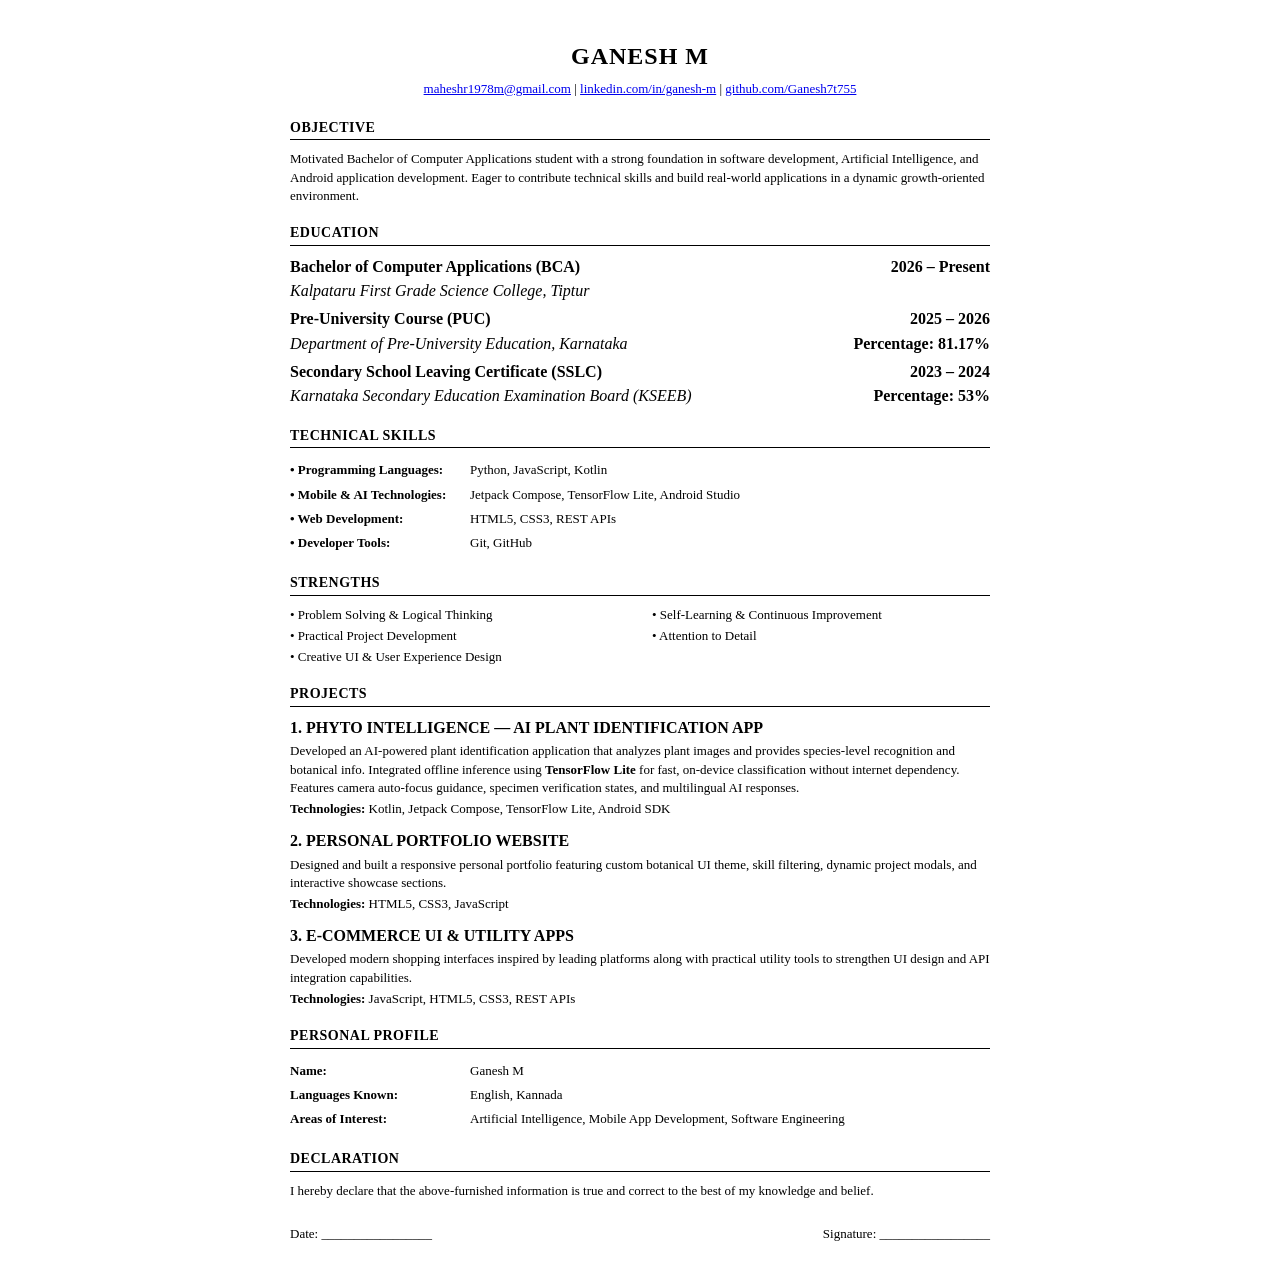
<file: resume.html>
<!DOCTYPE html>
<html lang="en">
<head>
    <meta charset="UTF-8">
    <meta name="viewport" content="width=device-width, initial-scale=1.0">
    <title>Ganesh M - Resume</title>
    <style>
        * {
            margin: 0;
            padding: 0;
            box-sizing: border-box;
            font-family: 'Times New Roman', Times, serif;
        }

        body {
            background-color: #ffffff;
            color: #000000;
            padding: 40px 50px;
            max-width: 800px;
            margin: 0 auto;
            line-height: 1.4;
        }

        /* Header */
        .header {
            text-align: center;
            margin-bottom: 20px;
        }

        .header h1 {
            font-size: 24px;
            font-weight: bold;
            letter-spacing: 1px;
            margin-bottom: 6px;
        }

        .contact-info {
            font-size: 13px;
        }

        .contact-info a {
            color: #0000ee;
            text-decoration: underline;
        }

        .strengths-grid {
            display: grid;
            grid-template-columns: 1fr 1fr;
            gap: 3px 24px;
            font-size: 13px;
        }

        /* Section Styling */
        .section-title {
            font-size: 14px;
            font-weight: bold;
            text-transform: uppercase;
            border-bottom: 1px solid #000000;
            padding-bottom: 2px;
            margin-top: 18px;
            margin-bottom: 10px;
            letter-spacing: 0.5px;
        }

        p, li {
            font-size: 13px;
        }

        ul {
            padding-left: 20px;
        }

        li {
            margin-bottom: 3px;
        }

        /* Flex Layouts for Dates & Titles */
        .flex-row {
            display: flex;
            justify-content: space-between;
            align-items: baseline;
            margin-bottom: 2px;
        }

        .bold {
            font-weight: bold;
        }

        .italic {
            font-style: italic;
        }

        .edu-item {
            margin-bottom: 6px;
        }

        .project-item {
            margin-bottom: 12px;
        }

        .project-title {
            font-weight: bold;
            margin-bottom: 3px;
        }

        .project-title a {
            color: #0000ee;
            text-decoration: underline;
            font-weight: normal;
        }

        /* Personal Profile Table */
        .profile-table {
            width: 100%;
            border-collapse: collapse;
            font-size: 13px;
        }

        .profile-table td {
            padding: 3px 0;
            vertical-align: top;
        }

        .profile-table td:first-child {
            width: 180px;
            font-weight: bold;
        }

        /* Declaration */
        .declaration-text {
            margin-top: 6px;
            margin-bottom: 25px;
        }

        .signature-row {
            display: flex;
            justify-content: space-between;
            margin-top: 20px;
            font-size: 13px;
        }

        @page {
            size: A4 portrait;
            margin: 8mm 14mm 8mm 14mm;
        }

        @media print {
            body {
                padding: 0;
                max-width: 100%;
                line-height: 1.34;
            }
            .header {
                margin-bottom: 10px;
            }
            .header h1 {
                font-size: 23px;
                margin-bottom: 3px;
            }
            .contact-info {
                font-size: 12.5px;
            }
            .section-title {
                font-size: 13.5px;
                margin-top: 9px;
                margin-bottom: 5px;
                padding-bottom: 1px;
            }
            p, li {
                font-size: 12.5px;
                line-height: 1.34;
            }
            .flex-row {
                font-size: 13px;
                margin-bottom: 1px;
            }
            .edu-item {
                margin-bottom: 4px;
            }
            .profile-table {
                font-size: 12.5px;
            }
            .profile-table td {
                padding: 2px 0;
            }
            .project-item {
                margin-bottom: 7px;
            }
            .project-title {
                font-size: 13px;
                margin-bottom: 2px;
            }
            .strengths-grid {
                display: grid;
                grid-template-columns: 1fr 1fr;
                gap: 2px 24px;
                font-size: 12.5px;
                line-height: 1.34;
            }
            .declaration-text {
                margin-top: 4px;
                margin-bottom: 14px;
                font-size: 12.5px;
            }
            .signature-row {
                margin-top: 14px;
                font-size: 12.5px;
            }
        }
    </style>
</head>
<body>

    <!-- Header Section -->
    <div class="header">
        <h1>GANESH M</h1>
        <div class="contact-info">
            <a href="mailto:maheshr1978m@gmail.com">maheshr1978m@gmail.com</a> | 
            <a href="https://www.linkedin.com/in/ganesh-m-60469b429/" target="_blank">linkedin.com/in/ganesh-m</a> | 
            <a href="https://github.com/Ganesh7t755" target="_blank">github.com/Ganesh7t755</a>
        </div>
    </div>

    <!-- Objective Section -->
    <div class="section-title">OBJECTIVE</div>
    <p>
        Motivated Bachelor of Computer Applications student with a strong foundation in software development, Artificial Intelligence, and Android application development. Eager to contribute technical skills and build real-world applications in a dynamic growth-oriented environment.
    </p>

    <!-- Education Section -->
    <div class="section-title">EDUCATION</div>
    <div class="edu-item">
        <div class="flex-row">
            <span class="bold">Bachelor of Computer Applications (BCA)</span>
            <span class="bold">2026 – Present</span>
        </div>
        <div class="italic">Kalpataru First Grade Science College, Tiptur</div>
    </div>
    <div class="edu-item">
        <div class="flex-row">
            <span class="bold">Pre-University Course (PUC)</span>
            <span class="bold">2025 – 2026</span>
        </div>
        <div class="flex-row">
            <span class="italic">Department of Pre-University Education, Karnataka</span>
            <span class="bold">Percentage: 81.17%</span>
        </div>
    </div>
    <div class="edu-item">
        <div class="flex-row">
            <span class="bold">Secondary School Leaving Certificate (SSLC)</span>
            <span class="bold">2023 – 2024</span>
        </div>
        <div class="flex-row">
            <span class="italic">Karnataka Secondary Education Examination Board (KSEEB)</span>
            <span class="bold">Percentage: 53%</span>
        </div>
    </div>

    <!-- Technical Skills Section -->
    <div class="section-title">TECHNICAL SKILLS</div>
    <table class="profile-table">
        <tr>
            <td>• Programming Languages:</td>
            <td>Python, JavaScript, Kotlin</td>
        </tr>
        <tr>
            <td>• Mobile & AI Technologies:</td>
            <td>Jetpack Compose, TensorFlow Lite, Android Studio</td>
        </tr>
        <tr>
            <td>• Web Development:</td>
            <td>HTML5, CSS3, REST APIs</td>
        </tr>
        <tr>
            <td>• Developer Tools:</td>
            <td>Git, GitHub</td>
        </tr>
    </table>

    <!-- Strengths Section -->
    <div class="section-title">STRENGTHS</div>
    <div class="strengths-grid">
        <div>• Problem Solving & Logical Thinking</div>
        <div>• Self-Learning & Continuous Improvement</div>
        <div>• Practical Project Development</div>
        <div>• Attention to Detail</div>
        <div>• Creative UI & User Experience Design</div>
    </div>

    <!-- Projects Section -->
    <div class="section-title">PROJECTS</div>

    <div class="project-item">
        <div class="project-title">1. PHYTO INTELLIGENCE — AI PLANT IDENTIFICATION APP</div>
        <p>
            Developed an AI-powered plant identification application that analyzes plant images and provides species-level recognition and botanical info. Integrated offline inference using <b>TensorFlow Lite</b> for fast, on-device classification without internet dependency. Features camera auto-focus guidance, specimen verification states, and multilingual AI responses.
        </p>
        <p style="margin-top: 3px;"><b>Technologies:</b> Kotlin, Jetpack Compose, TensorFlow Lite, Android SDK</p>
    </div>

    <div class="project-item">
        <div class="project-title">2. PERSONAL PORTFOLIO WEBSITE</div>
        <p>
            Designed and built a responsive personal portfolio featuring custom botanical UI theme, skill filtering, dynamic project modals, and interactive showcase sections.
        </p>
        <p style="margin-top: 3px;"><b>Technologies:</b> HTML5, CSS3, JavaScript</p>
    </div>

    <div class="project-item">
        <div class="project-title">3. E-COMMERCE UI & UTILITY APPS</div>
        <p>
            Developed modern shopping interfaces inspired by leading platforms along with practical utility tools to strengthen UI design and API integration capabilities.
        </p>
        <p style="margin-top: 3px;"><b>Technologies:</b> JavaScript, HTML5, CSS3, REST APIs</p>
    </div>

    <!-- Personal Profile Section -->
    <div class="section-title">PERSONAL PROFILE</div>
    <table class="profile-table">
        <tr>
            <td>Name:</td>
            <td>Ganesh M</td>
        </tr>
        <tr>
            <td>Languages Known:</td>
            <td>English, Kannada</td>
        </tr>
        <tr>
            <td>Areas of Interest:</td>
            <td>Artificial Intelligence, Mobile App Development, Software Engineering</td>
        </tr>
    </table>

    <!-- Declaration Section -->
    <div class="section-title">DECLARATION</div>
    <p class="declaration-text">
        I hereby declare that the above-furnished information is true and correct to the best of my knowledge and belief.
    </p>

    <div class="signature-row">
        <div>Date: _________________</div>
        <div>Signature: _________________</div>
    </div>

</body>
</html>
</file>
